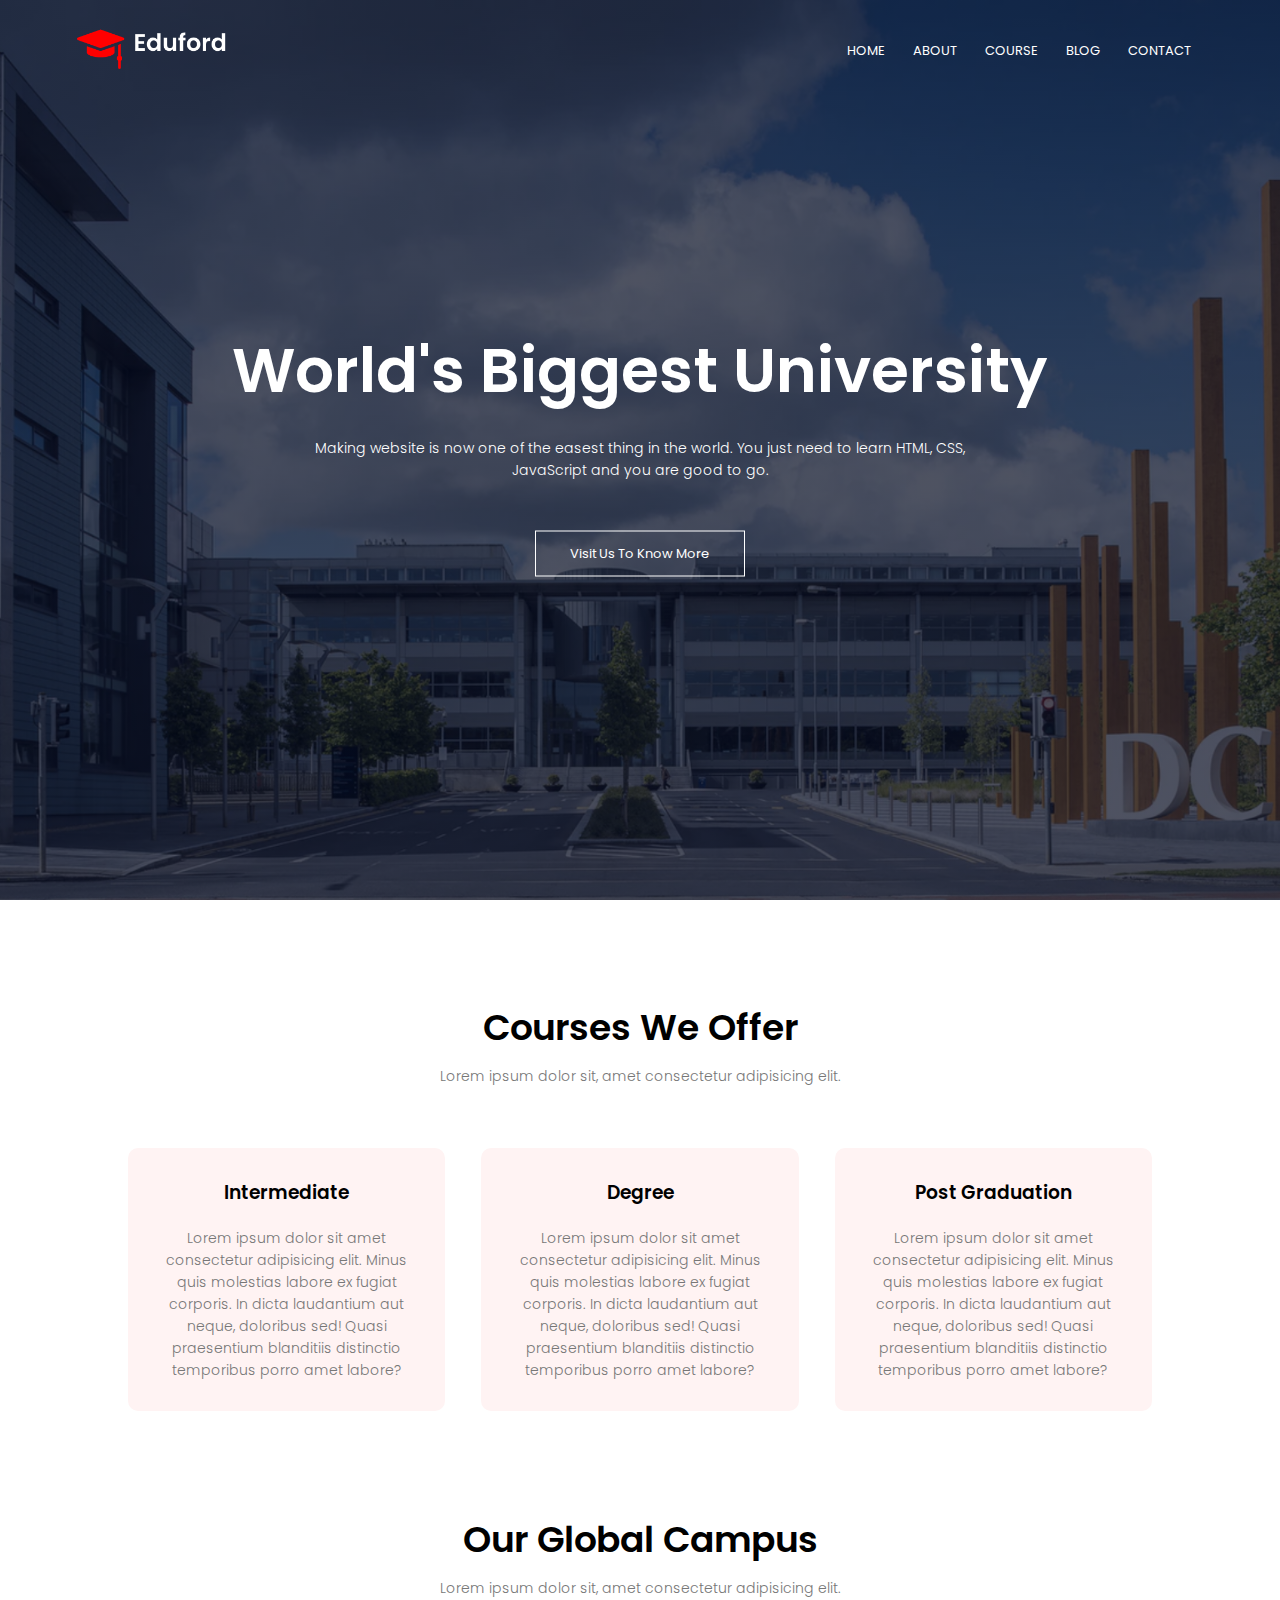
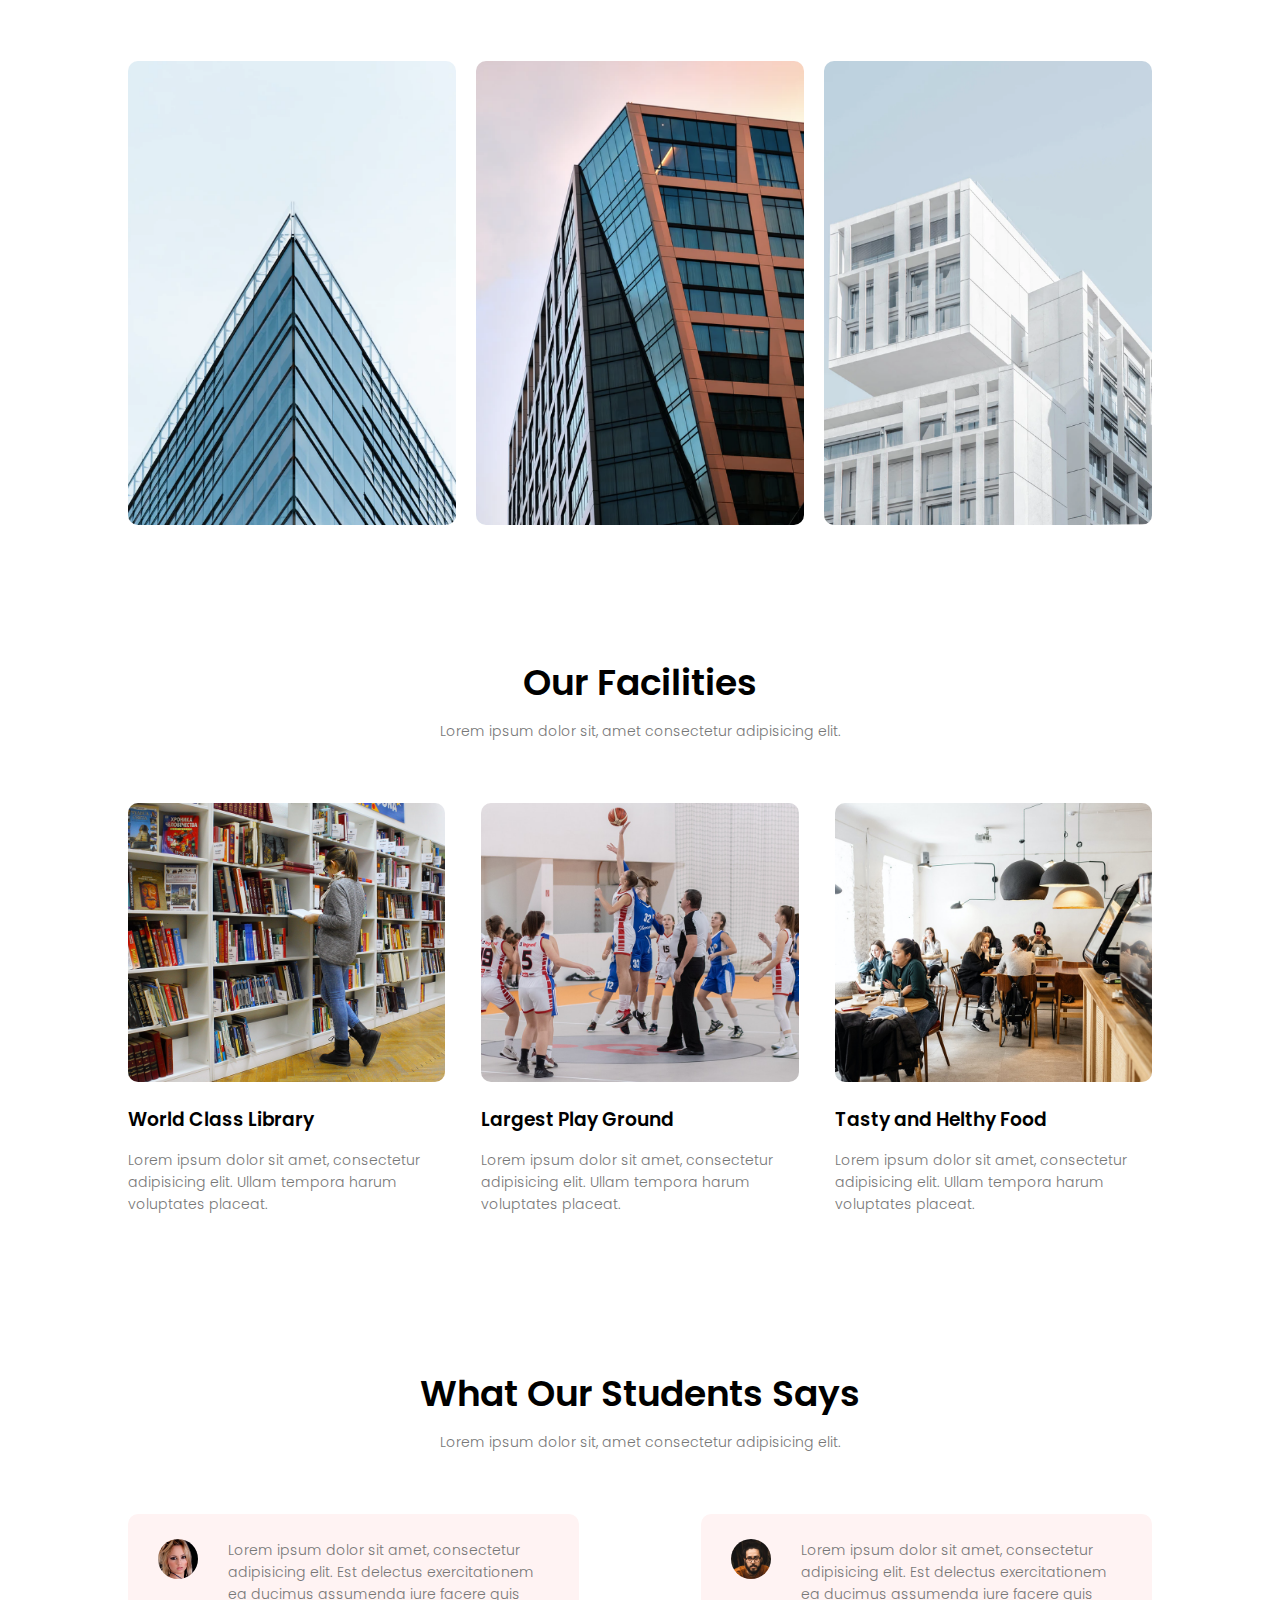
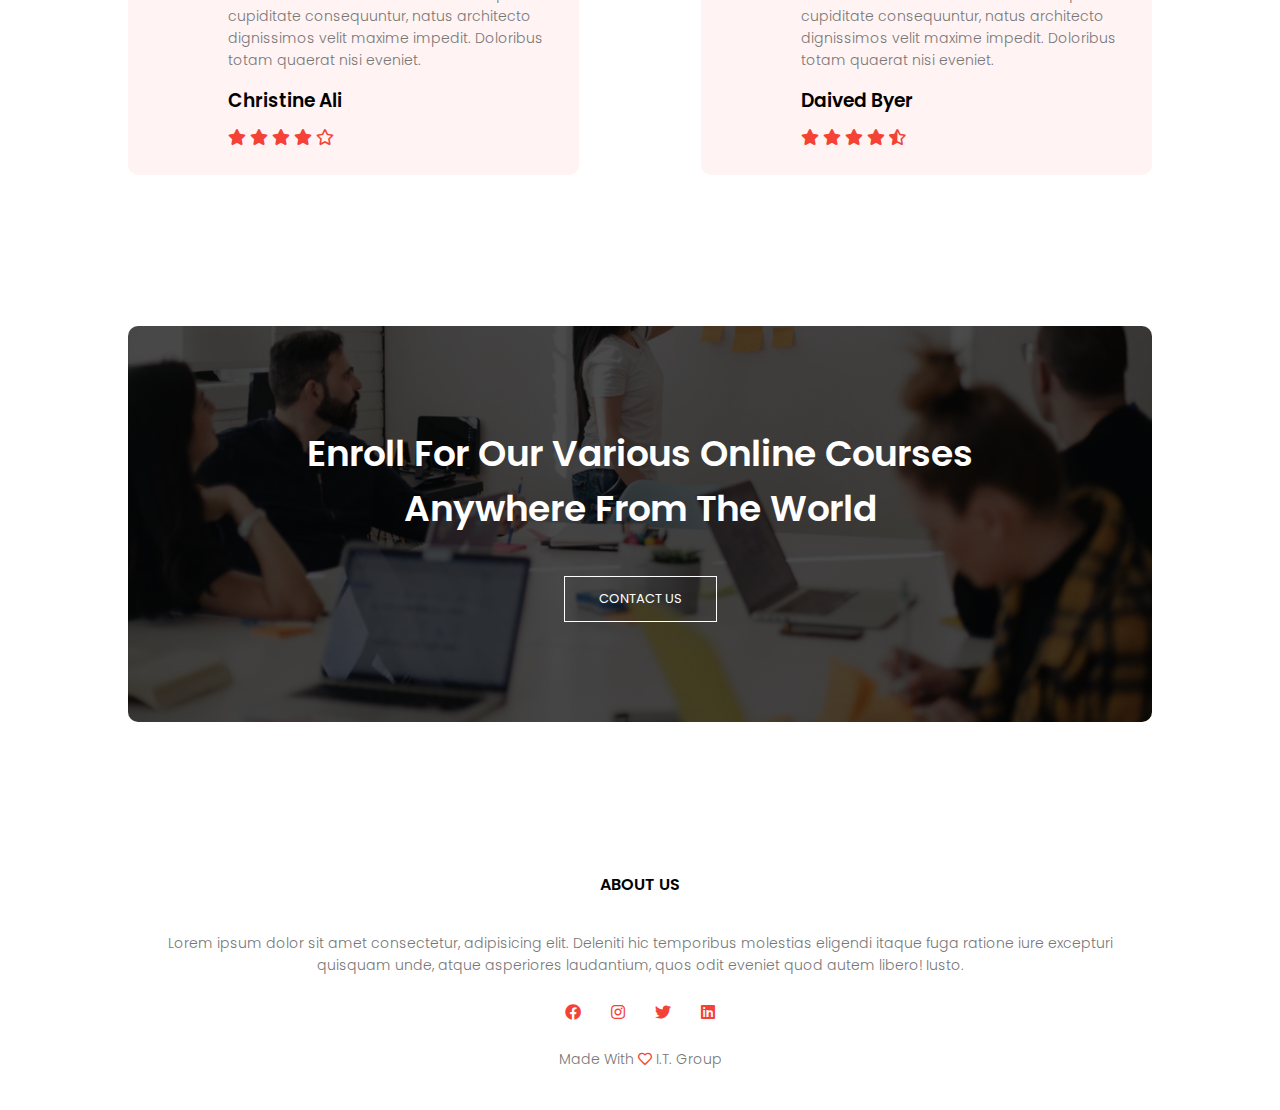
<file: index.html>
<!DOCTYPE html>
<html lang="en">

<head>
    <meta charset="UTF-8">
    <meta http-equiv="X-UA-Compatible" content="IE=edge">
    <meta name="viewport" content="width=device-width, initial-scale=1.0">
    <title>University Website</title>
    <link rel="stylesheet" href="style.css">
    <link rel="preconnect" href="https://fonts.googleapis.com">
    <link rel="preconnect" href="https://fonts.gstatic.com" crossorigin>
    <link href="https://fonts.googleapis.com/css2?family=Poppins:wght@100;200;300;400;700&display=swap"
        rel="stylesheet">
    <link rel="stylesheet" href="https://cdnjs.cloudflare.com/ajax/libs/font-awesome/5.15.4/css/all.min.css">
</head>

<body>
    <header class="header">
        <nav>
            <a href="index.html"><img src="eduford_img/logo.png" alt="logo"></a>
            <div class="nav-links" id="navLinks">
                <i class="fas fa-times" onclick="hideMenu()"></i>
                <ul>
                    <li><a href="index.html">HOME</a></li>
                    <li><a href="about.html">ABOUT</a></li>
                    <li><a href="course.html">COURSE</a></li>
                    <li><a href="blog.html">BLOG</a></li>
                    <li><a href="contact.html">CONTACT</a></li>
                </ul>
            </div>
            <i class="fas fa-bars" onclick="showMenu()"></i>
        </nav>
        <div class="text-box">
            <h1>World's Biggest University</h1>
            <p>Making website is now one of the easest thing in the world. You just need to learn HTML,
                CSS,<br>JavaScript and you are good to go.
            </p>
            <a href="" class="hero-btn">Visit Us To Know More</a>
        </div>
    </header>

    <!-- course -->
    <section class="course">
        <h1>Courses We Offer</h1>
        <p>Lorem ipsum dolor sit, amet consectetur adipisicing elit.</p>
        <div class="row">
            <div class="course-col">
                <h3>Intermediate</h3>
                <p>Lorem ipsum dolor sit amet consectetur adipisicing elit. Minus quis molestias labore ex fugiat
                    corporis. In dicta laudantium aut neque, doloribus sed! Quasi praesentium blanditiis distinctio
                    temporibus porro amet labore?</p>
            </div>
            <div class="course-col">
                <h3>Degree</h3>
                <p>Lorem ipsum dolor sit amet consectetur adipisicing elit. Minus quis molestias labore ex fugiat
                    corporis. In dicta laudantium aut neque, doloribus sed! Quasi praesentium blanditiis distinctio
                    temporibus porro amet labore?</p>
            </div>
            <div class="course-col">
                <h3>Post Graduation</h3>
                <p>Lorem ipsum dolor sit amet consectetur adipisicing elit. Minus quis molestias labore ex fugiat
                    corporis. In dicta laudantium aut neque, doloribus sed! Quasi praesentium blanditiis distinctio
                    temporibus porro amet labore?</p>
            </div>
        </div>
    </section>

    <!-- campus -->
    <section class="campus">
        <h1>Our Global Campus</h1>
        <p>Lorem ipsum dolor sit, amet consectetur adipisicing elit.</p>
        <div class="row">
            <div class="campus-col">
                <img src="eduford_img/london.png">
                <div class="layer">
                    <h3>LONDON</h3>
                </div>
            </div>
            <div class="campus-col">
                <img src="eduford_img/newyork.png">
                <div class="layer">
                    <h3>NEW YORK</h3>
                </div>
            </div>
            <div class="campus-col">
                <img src="eduford_img/washington.png">
                <div class="layer">
                    <h3>WASHINGTON</h3>
                </div>
            </div>
        </div>
    </section>

    <!-- facilities -->
    <section class="facilities">
        <h1>Our Facilities</h1>
        <p>Lorem ipsum dolor sit, amet consectetur adipisicing elit.</p>
        <div class="row">
            <div class="facilities-col">
                <img src="eduford_img/library.png" alt="">
                <h3>World Class Library</h3>
                <p>Lorem ipsum dolor sit amet, consectetur adipisicing elit. Ullam tempora harum voluptates placeat.</p>
            </div>
            <div class="facilities-col">
                <img src="eduford_img/basketball.png" alt="">
                <h3>Largest Play Ground</h3>
                <p>Lorem ipsum dolor sit amet, consectetur adipisicing elit. Ullam tempora harum voluptates placeat.</p>
            </div>
            <div class="facilities-col">
                <img src="eduford_img/cafeteria.png" alt="">
                <h3>Tasty and Helthy Food</h3>
                <p>Lorem ipsum dolor sit amet, consectetur adipisicing elit. Ullam tempora harum voluptates placeat.</p>
            </div>
        </div>
    </section>

    <!-- testimonial -->
    <section class="testimonials">
        <h1>What Our Students Says</h1>
        <p>Lorem ipsum dolor sit, amet consectetur adipisicing elit.</p>
        <div class="row">
            <div class="testimonial-col">
                <img src="eduford_img/user1.jpg" alt="">
                <div>
                    <p>Lorem ipsum dolor sit amet, consectetur adipisicing elit. Est delectus exercitationem ea ducimus
                        assumenda iure facere quis cupiditate consequuntur, natus architecto dignissimos velit maxime
                        impedit. Doloribus totam quaerat nisi eveniet.</p>
                    <h3>Christine Ali</h3>
                    <i class="fas fa-star"></i>
                    <i class="fas fa-star"></i>
                    <i class="fas fa-star"></i>
                    <i class="fas fa-star"></i>
                    <i class="far fa-star"></i>
                </div>
            </div>
            <div class="testimonial-col">
                <img src="eduford_img/user2.jpg" alt="">
                <div>
                    <p>Lorem ipsum dolor sit amet, consectetur adipisicing elit. Est delectus exercitationem ea ducimus
                        assumenda iure facere quis cupiditate consequuntur, natus architecto dignissimos velit maxime
                        impedit. Doloribus totam quaerat nisi eveniet.</p>
                    <h3>Daived Byer</h3>
                    <i class="fas fa-star"></i>
                    <i class="fas fa-star"></i>
                    <i class="fas fa-star"></i>
                    <i class="fas fa-star"></i>
                    <i class="fas fa-star-half-alt"></i>
                </div>
            </div>
        </div>
    </section>

    <!-- call to action -->
    <section class="cta">
        <h1>Enroll For Our Various Online Courses <br> Anywhere From The World</h1>
        <a href="" class="hero-btn">CONTACT US</a>
    </section>

    <footer class="footer">
        <h4>ABOUT US</h4>
        <p>Lorem ipsum dolor sit amet consectetur, adipisicing elit. Deleniti hic temporibus molestias eligendi itaque
            fuga ratione iure excepturi <br> quisquam unde, atque asperiores laudantium, quos odit eveniet quod autem libero!
            Iusto.</p>
            <div class="icons">
                <i class="fab fa-facebook"></i>
                <i class="fab fa-instagram"></i>
                <i class="fab fa-twitter"></i>
                <i class="fab fa-linkedin"></i>
            </div>
            <p>Made With <i class="far fa-heart"></i> I.T. Group </p>
    </footer>

    <script>
        var navLinks = document.getElementById("navLinks");
        function showMenu() {
            navLinks.style.right = "0";
        }
        function hideMenu() {
            navLinks.style.right = "-200px";
        }
    </script>
</body>

</html>
</file>
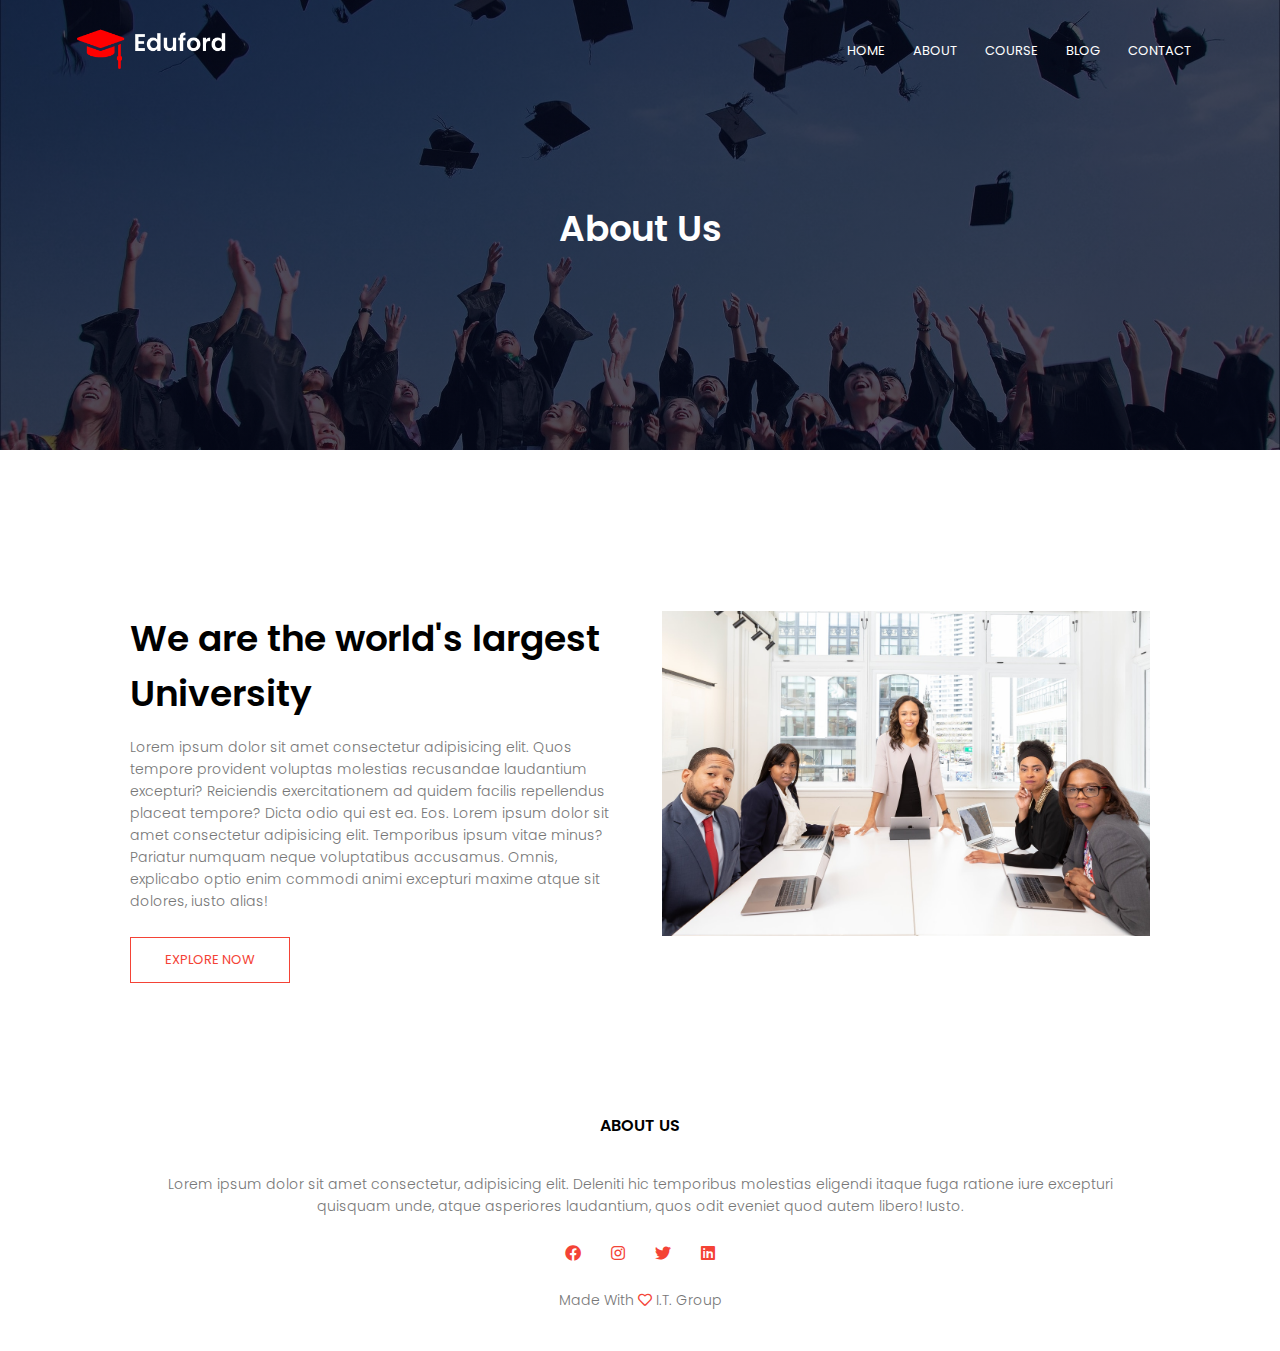
<file: about.html>
<!DOCTYPE html>
<html lang="en">

<head>
    <meta charset="UTF-8">
    <meta http-equiv="X-UA-Compatible" content="IE=edge">
    <meta name="viewport" content="width=device-width, initial-scale=1.0">
    <title>University Website</title>
    <link rel="stylesheet" href="style.css">
    <link rel="preconnect" href="https://fonts.googleapis.com">
    <link rel="preconnect" href="https://fonts.gstatic.com" crossorigin>
    <link href="https://fonts.googleapis.com/css2?family=Poppins:wght@100;200;300;400;700&display=swap"
        rel="stylesheet">
    <link rel="stylesheet" href="https://cdnjs.cloudflare.com/ajax/libs/font-awesome/5.15.4/css/all.min.css">
</head>

<body>
    <header class="sub-header">
        <nav>
            <a href="index.html"><img src="eduford_img/logo.png" alt="logo"></a>
            <div class="nav-links" id="navLinks">
                <i class="fas fa-times" onclick="hideMenu()"></i>
                <ul>
                    <li><a href="index.html">HOME</a></li>
                    <li><a href="about.html">ABOUT</a></li>
                    <li><a href="course.html">COURSE</a></li>
                    <li><a href="blog.html">BLOG</a></li>
                    <li><a href="contact.html">CONTACT</a></li>
                </ul>
            </div>
            <i class="fas fa-bars" onclick="showMenu()"></i>
        </nav>
        <h1>About Us</h1>
    </header>

    <!-- aobut us content -->
    <section class="about-us">
        <div class="row">
            <div class="about-us-col">
                <h1>We are the world's largest University</h1>
                <p>Lorem ipsum dolor sit amet consectetur adipisicing elit. Quos tempore provident voluptas molestias
                    recusandae laudantium excepturi? Reiciendis exercitationem ad quidem facilis repellendus placeat
                    tempore? Dicta odio qui est ea. Eos. Lorem ipsum dolor sit amet consectetur adipisicing elit.
                    Temporibus ipsum vitae minus? Pariatur numquam neque voluptatibus accusamus. Omnis, explicabo optio
                    enim commodi animi excepturi maxime atque sit dolores, iusto alias!</p>
                    <a href="" class="hero-btn red-btn">EXPLORE NOW</a>
            </div>
            <div class="about-us-col">
                <img src="eduford_img/about.jpg" alt="">
            </div>
        </div>
    </section>

    <footer class="footer">
        <h4>ABOUT US</h4>
        <p>Lorem ipsum dolor sit amet consectetur, adipisicing elit. Deleniti hic temporibus molestias eligendi itaque
            fuga ratione iure excepturi <br> quisquam unde, atque asperiores laudantium, quos odit eveniet quod autem
            libero!
            Iusto.</p>
        <div class="icons">
            <i class="fab fa-facebook"></i>
            <i class="fab fa-instagram"></i>
            <i class="fab fa-twitter"></i>
            <i class="fab fa-linkedin"></i>
        </div>
        <p>Made With <i class="far fa-heart"></i> I.T. Group </p>
    </footer>

    <script>
        var navLinks = document.getElementById("navLinks");
        function showMenu() {
            navLinks.style.right = "0";
        }
        function hideMenu() {
            navLinks.style.right = "-200px";
        }
    </script>
</body>

</html>
</file>
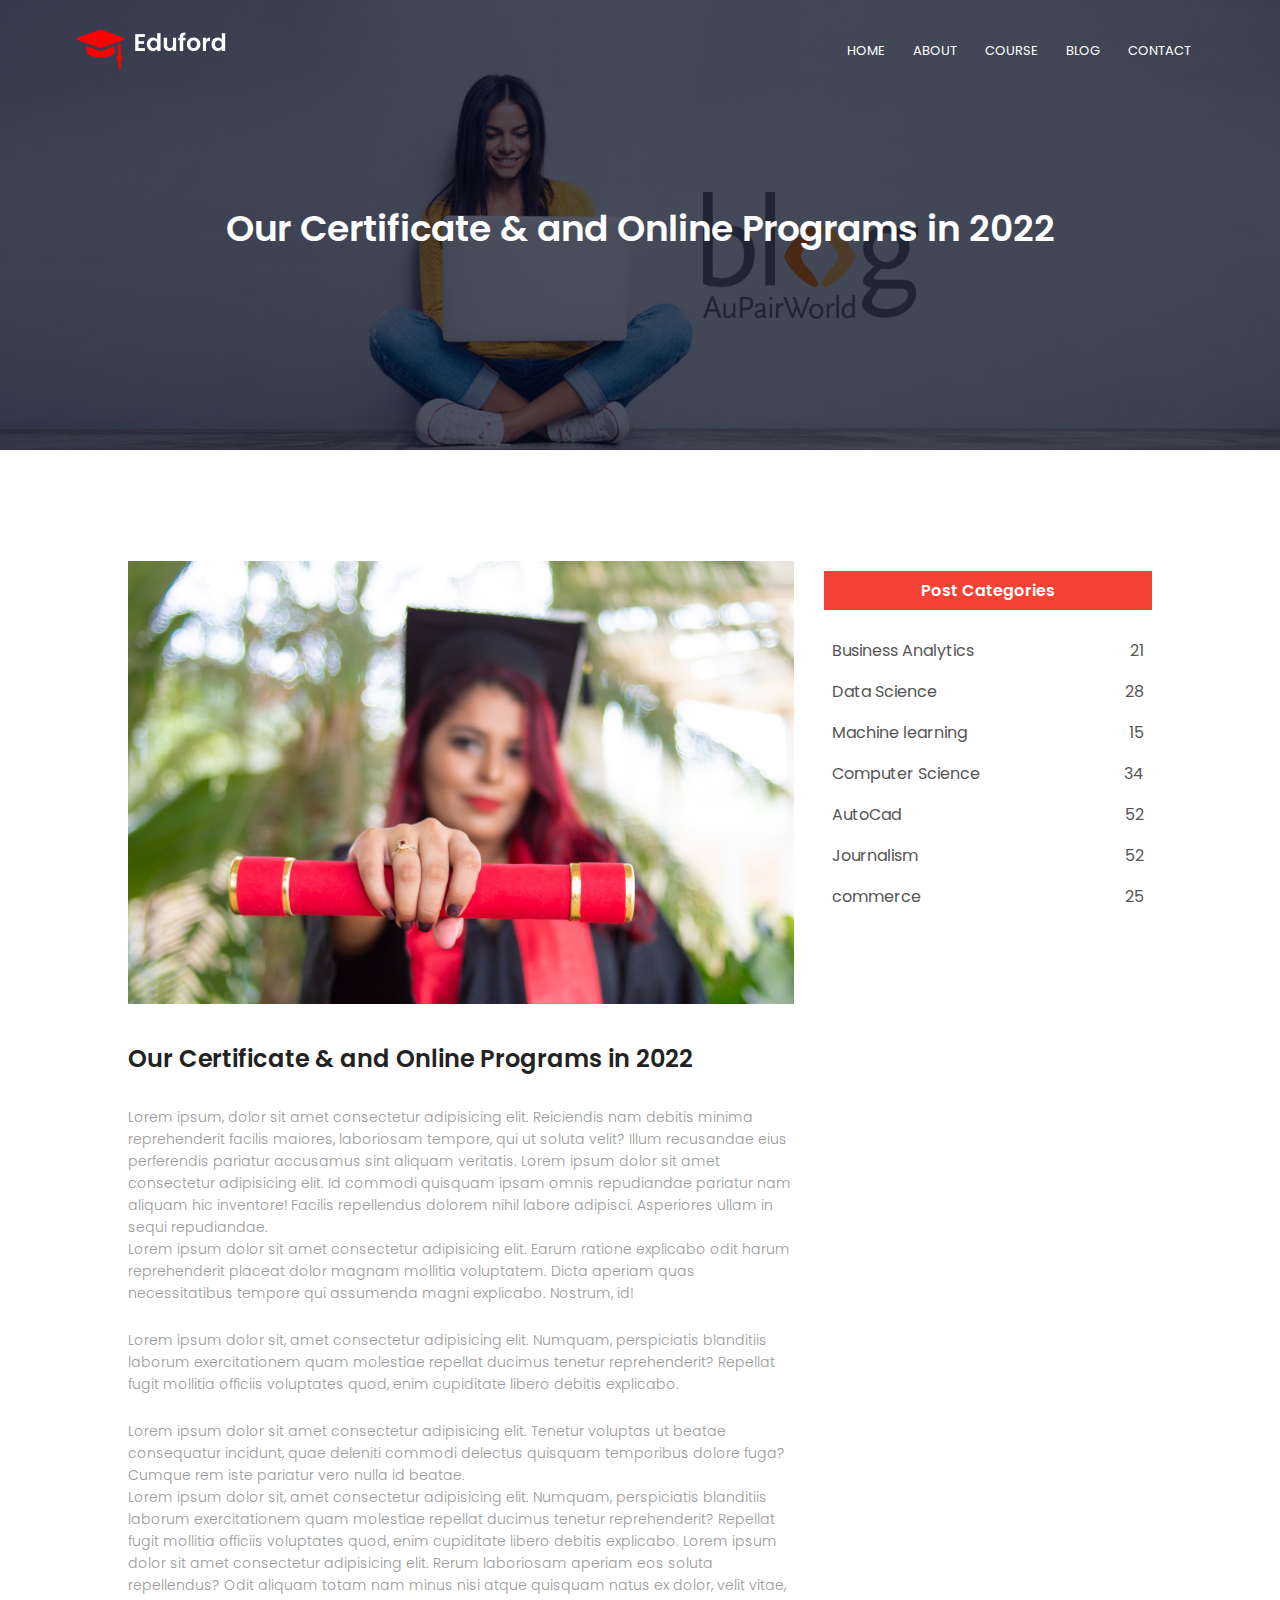
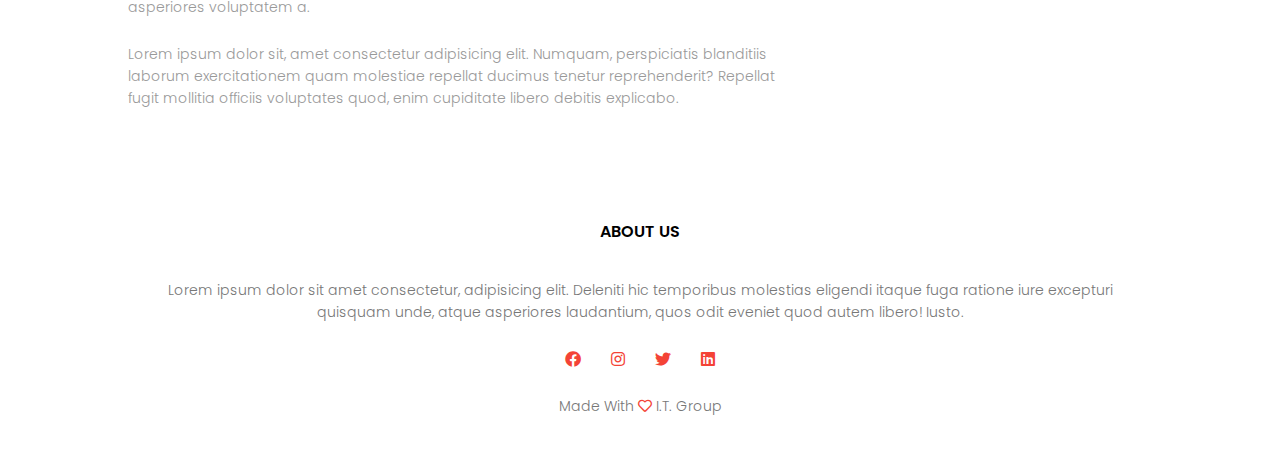
<file: blog.html>
<!DOCTYPE html>
<html lang="en">

<head>
    <meta charset="UTF-8">
    <meta http-equiv="X-UA-Compatible" content="IE=edge">
    <meta name="viewport" content="width=device-width, initial-scale=1.0">
    <title>University Website</title>
    <link rel="stylesheet" href="style.css">
    <link rel="preconnect" href="https://fonts.googleapis.com">
    <link rel="preconnect" href="https://fonts.gstatic.com" crossorigin>
    <link href="https://fonts.googleapis.com/css2?family=Poppins:wght@100;200;300;400;700&display=swap"
        rel="stylesheet">
    <link rel="stylesheet" href="https://cdnjs.cloudflare.com/ajax/libs/font-awesome/5.15.4/css/all.min.css">
</head>

<body>
    <header class="sub-header blog">
        <nav>
            <a href="index.html"><img src="eduford_img/logo.png" alt="logo"></a>
            <div class="nav-links" id="navLinks">
                <i class="fas fa-times" onclick="hideMenu()"></i>
                <ul>
                    <li><a href="index.html">HOME</a></li>
                    <li><a href="about.html">ABOUT</a></li>
                    <li><a href="course.html">COURSE</a></li>
                    <li><a href="blog.html">BLOG</a></li>
                    <li><a href="contact.html">CONTACT</a></li>
                </ul>
            </div>
            <i class="fas fa-bars" onclick="showMenu()"></i>
        </nav>
        <h1>Our Certificate & and Online Programs in 2022</h1>
    </header>

    <!-- blog page content -->
    <section class="blog-content">
        <div class="row">
            <div class="blog-col-left">
                <img src="eduford_img/certificate.jpg" alt="">
                <h2>Our Certificate & and Online Programs in 2022</h2>
                <p>Lorem ipsum, dolor sit amet consectetur adipisicing elit. Reiciendis nam debitis minima reprehenderit
                    facilis maiores, laboriosam tempore, qui ut soluta velit? Illum recusandae eius perferendis pariatur
                    accusamus sint aliquam veritatis. Lorem ipsum dolor sit amet consectetur adipisicing elit. Id
                    commodi quisquam ipsam omnis repudiandae pariatur nam aliquam hic inventore! Facilis repellendus
                    dolorem nihil labore adipisci. Asperiores ullam in sequi repudiandae.</p>
                <p>Lorem ipsum dolor sit amet consectetur adipisicing elit. Earum ratione explicabo odit harum
                    reprehenderit placeat dolor magnam mollitia voluptatem. Dicta aperiam quas necessitatibus tempore
                    qui assumenda magni explicabo. Nostrum, id!</p><br>
                <p>Lorem ipsum dolor sit, amet consectetur adipisicing elit. Numquam, perspiciatis blanditiis laborum
                    exercitationem quam molestiae repellat ducimus tenetur reprehenderit? Repellat fugit mollitia
                    officiis voluptates quod, enim cupiditate libero debitis explicabo.</p><br>
                <p>Lorem ipsum dolor sit amet consectetur adipisicing elit. Tenetur voluptas ut beatae consequatur
                    incidunt, quae deleniti commodi delectus quisquam temporibus dolore fuga? Cumque rem iste pariatur
                    vero nulla id beatae.</p>
                <p>Lorem ipsum dolor sit, amet consectetur adipisicing elit. Numquam, perspiciatis blanditiis laborum
                    exercitationem quam molestiae repellat ducimus tenetur reprehenderit? Repellat fugit mollitia
                    officiis voluptates quod, enim cupiditate libero debitis explicabo. Lorem ipsum dolor sit amet
                    consectetur adipisicing elit. Rerum laboriosam aperiam eos soluta repellendus? Odit aliquam totam
                    nam minus nisi atque quisquam natus ex dolor, velit vitae, asperiores voluptatem a.</p><br>
                <p>Lorem ipsum dolor sit, amet consectetur adipisicing elit. Numquam, perspiciatis blanditiis laborum
                    exercitationem quam molestiae repellat ducimus tenetur reprehenderit? Repellat fugit mollitia
                    officiis voluptates quod, enim cupiditate libero debitis explicabo.</p>
            </div>
            <div class="blog-col-right">
                <h3>Post Categories</h3>
                <div>
                    <span>Business Analytics</span>
                    <span>21</span>
                </div>
                <div>
                    <span>Data Science</span>
                    <span>28</span>
                </div>
                <div>
                    <span>Machine learning</span>
                    <span>15</span>
                </div>
                <div>
                    <span>Computer Science</span>
                    <span>34</span>
                </div>
                <div>
                    <span>AutoCad</span>
                    <span>52</span>
                </div>
                <div>
                    <span>Journalism</span>
                    <span>52</span>
                </div>
                <div>
                    <span>commerce</span>
                    <span>25</span>
                </div>
            </div>
        </div>
    </section>

    <footer class="footer">
        <h4>ABOUT US</h4>
        <p>Lorem ipsum dolor sit amet consectetur, adipisicing elit. Deleniti hic temporibus molestias eligendi itaque
            fuga ratione iure excepturi <br> quisquam unde, atque asperiores laudantium, quos odit eveniet quod autem
            libero!
            Iusto.</p>
        <div class="icons">
            <i class="fab fa-facebook"></i>
            <i class="fab fa-instagram"></i>
            <i class="fab fa-twitter"></i>
            <i class="fab fa-linkedin"></i>
        </div>
        <p>Made With <i class="far fa-heart"></i> I.T. Group </p>
    </footer>

    <script>
        var navLinks = document.getElementById("navLinks");
        function showMenu() {
            navLinks.style.right = "0";
        }
        function hideMenu() {
            navLinks.style.right = "-200px";
        }
    </script>
</body>

</html>
</file>
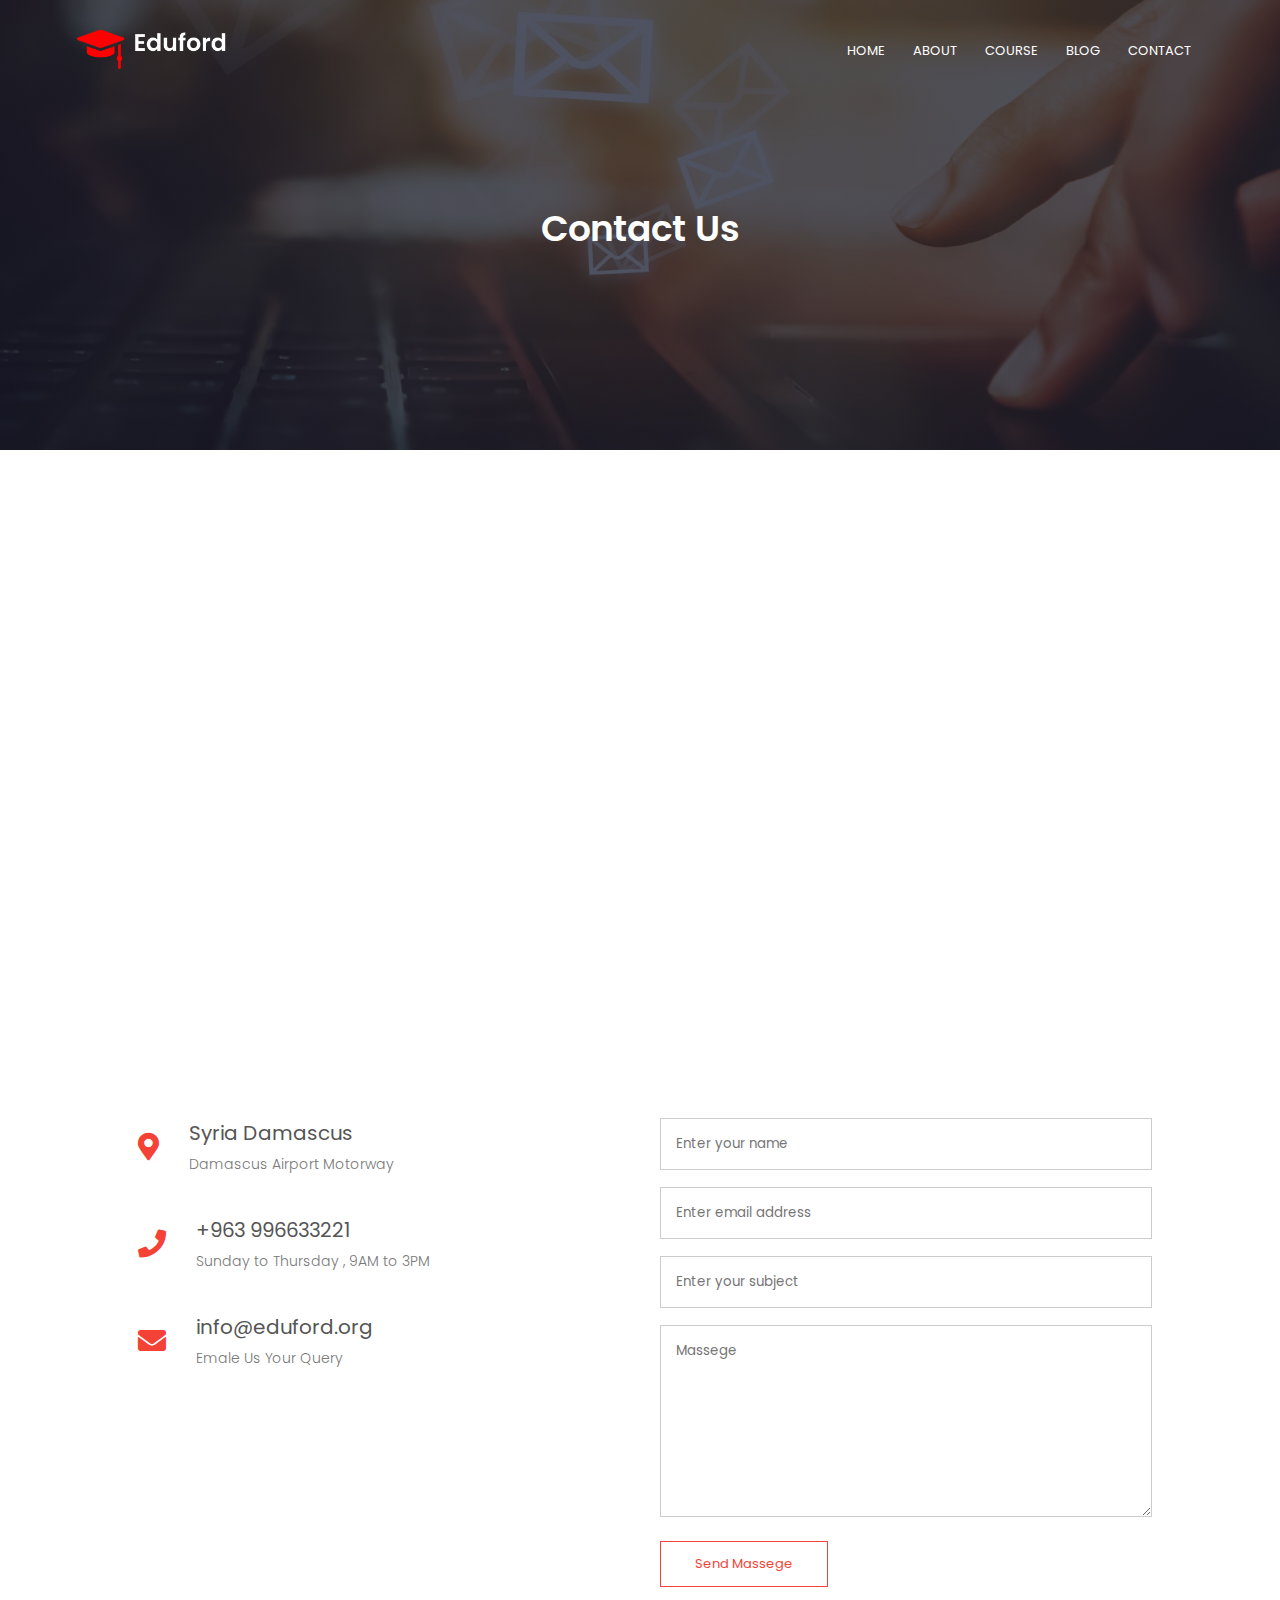
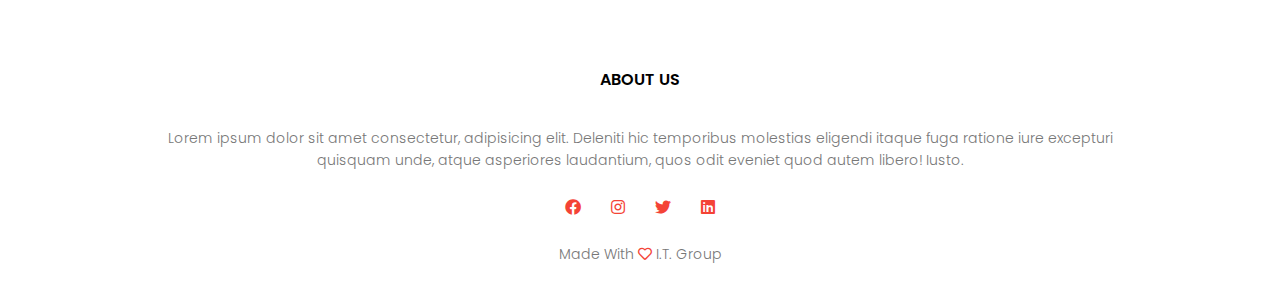
<file: contact.html>
<!DOCTYPE html>
<html lang="en">

<head>
    <meta charset="UTF-8">
    <meta http-equiv="X-UA-Compatible" content="IE=edge">
    <meta name="viewport" content="width=device-width, initial-scale=1.0">
    <title>University Website</title>
    <link rel="stylesheet" href="style.css">
    <link rel="preconnect" href="https://fonts.googleapis.com">
    <link rel="preconnect" href="https://fonts.gstatic.com" crossorigin>
    <link href="https://fonts.googleapis.com/css2?family=Poppins:wght@100;200;300;400;700&display=swap"
        rel="stylesheet">
    <link rel="stylesheet" href="https://cdnjs.cloudflare.com/ajax/libs/font-awesome/5.15.4/css/all.min.css">
</head>

<body>
    <header class="sub-header cont">
        <nav>
            <a href="index.html"><img src="eduford_img/logo.png" alt="logo"></a>
            <div class="nav-links" id="navLinks">
                <i class="fas fa-times" onclick="hideMenu()"></i>
                <ul>
                    <li><a href="index.html">HOME</a></li>
                    <li><a href="about.html">ABOUT</a></li>
                    <li><a href="course.html">COURSE</a></li>
                    <li><a href="blog.html">BLOG</a></li>
                    <li><a href="contact.html">CONTACT</a></li>
                </ul>
            </div>
            <i class="fas fa-bars" onclick="showMenu()"></i>
        </nav>
        <h1>Contact Us</h1>
    </header>

    <!-- contact us -->
    <section class="location">
        <iframe
            src="https://www.google.com/maps/embed?pb=!1m18!1m12!1m3!1d1663.6322496165187!2d36.317707567892704!3d33.49449491363371!2m3!1f0!2f0!3f0!3m2!1i1024!2i768!4f13.1!3m3!1m2!1s0x1518e1ea5abeba4f%3A0x9c1f81dc31f84ffb!2z2KfZhNmD2YTZitipINin2YTYqti32KjZitmC2YrYqSDZgdmKINis2KfZhdi52Kkg2K_Zhdi02YI!5e0!3m2!1sen!2s!4v1653482623679!5m2!1sen!2s"
            width="600" height="450" style="border:0;" allowfullscreen="" loading="lazy"
            referrerpolicy="no-referrer-when-downgrade"></iframe>
    </section>
    <section class="contact-us">
        <div class="row">
            <div class="contact-col">
                <div>
                    <i class="fas fa-map-marker-alt"></i>
                    <span>
                        <h5>Syria Damascus</h5>
                        <p>Damascus Airport Motorway</p>
                    </span>
                </div>
                <div>
                    <i class="fas fa-phone"></i>
                    <span>
                        <h5>+963 996633221</h5>
                        <p>Sunday to Thursday , 9AM to 3PM</p>
                    </span>
                </div>
                <div>
                    <i class="fas fa-envelope"></i>
                    <span>
                        <h5>info@eduford.org</h5>
                        <p>Emale Us Your Query</p>
                    </span>
                </div>
            </div>
            <div class="contact-col">
                <form action="">
                    <input type="text" placeholder="Enter your name" required>
                    <input type="email" placeholder="Enter email address" required>
                    <input type="text" placeholder="Enter your subject" required>
                    <textarea  rows="8" placeholder="Massege" required></textarea>
                    <button type="submit" class="hero-btn red-btn">Send Massege</button>
                </form>
            </div>
        </div>
    </section>

    <footer class="footer">
        <h4>ABOUT US</h4>
        <p>Lorem ipsum dolor sit amet consectetur, adipisicing elit. Deleniti hic temporibus molestias eligendi itaque
            fuga ratione iure excepturi <br> quisquam unde, atque asperiores laudantium, quos odit eveniet quod autem
            libero!
            Iusto.</p>
        <div class="icons">
            <i class="fab fa-facebook"></i>
            <i class="fab fa-instagram"></i>
            <i class="fab fa-twitter"></i>
            <i class="fab fa-linkedin"></i>
        </div>
        <p>Made With <i class="far fa-heart"></i> I.T. Group </p>
    </footer>

    <script>
        var navLinks = document.getElementById("navLinks");
        function showMenu() {
            navLinks.style.right = "0";
        }
        function hideMenu() {
            navLinks.style.right = "-200px";
        }
    </script>
</body>

</html>
</file>
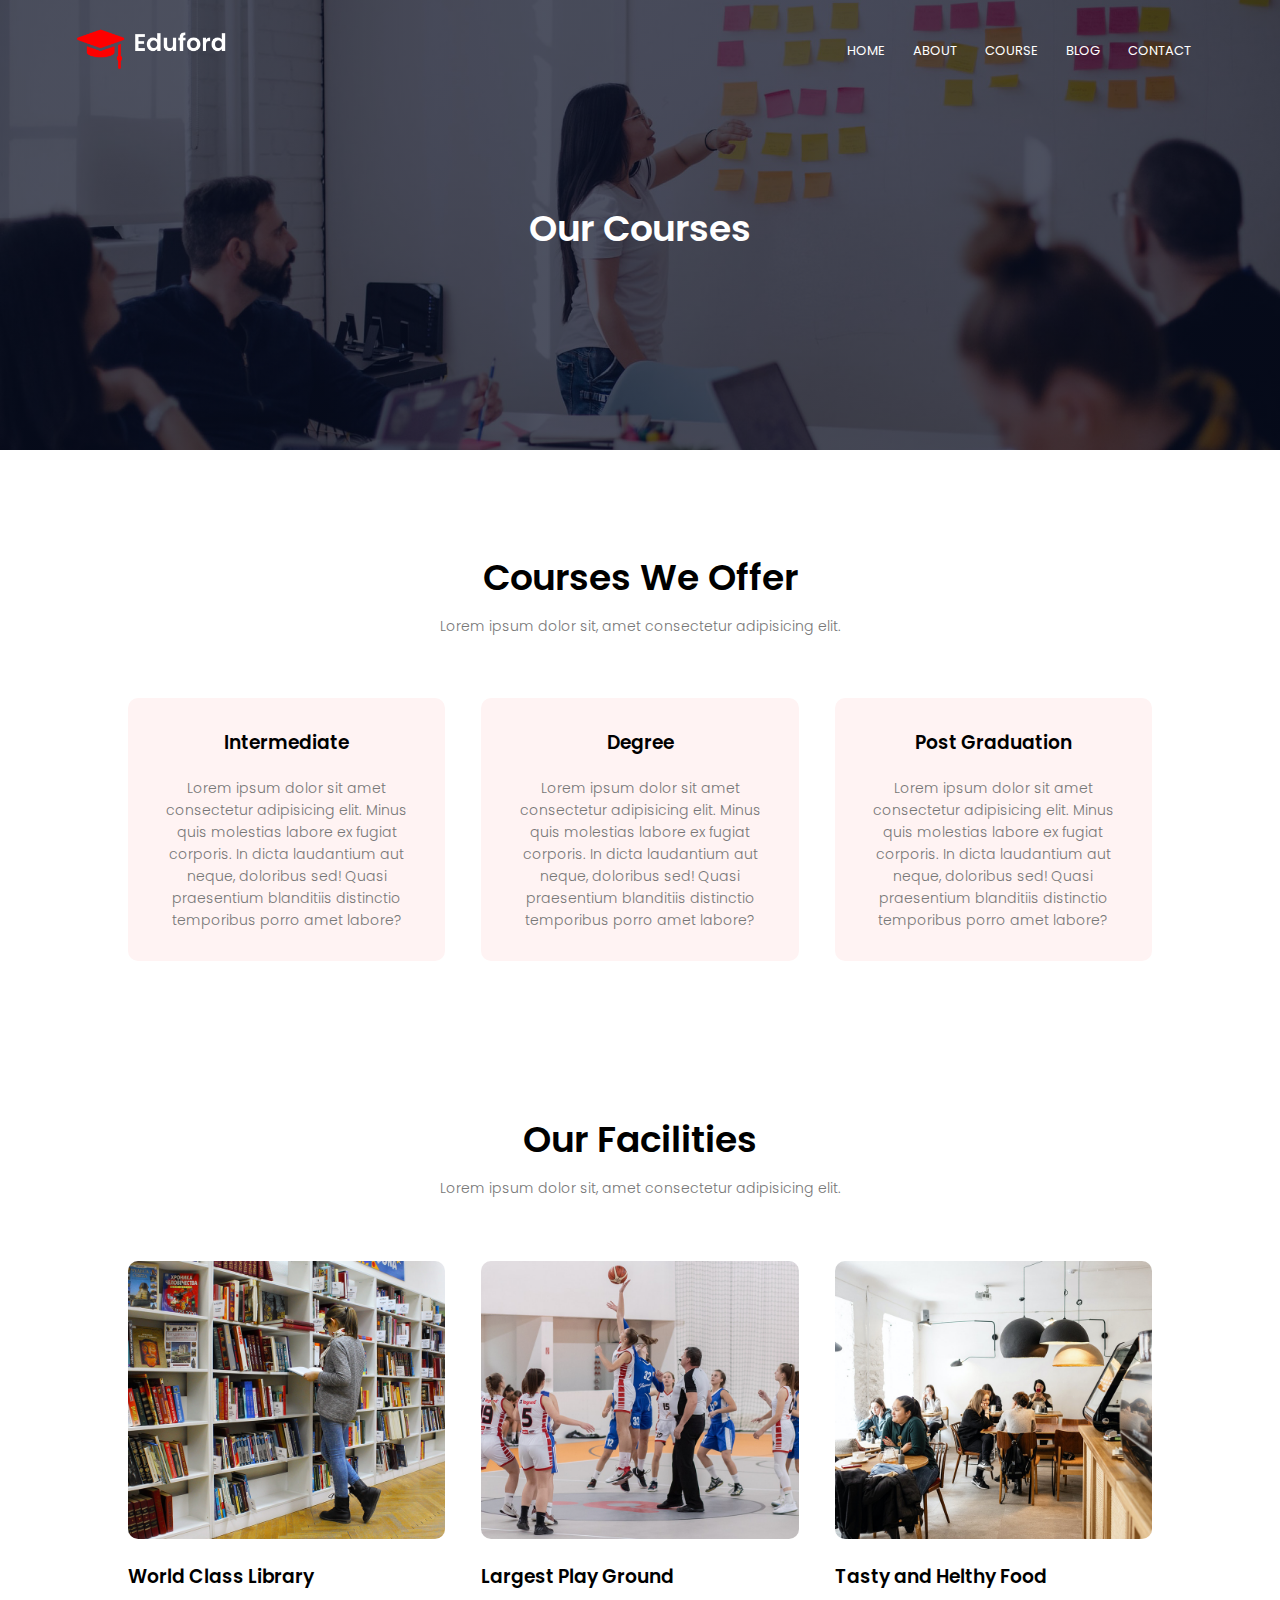
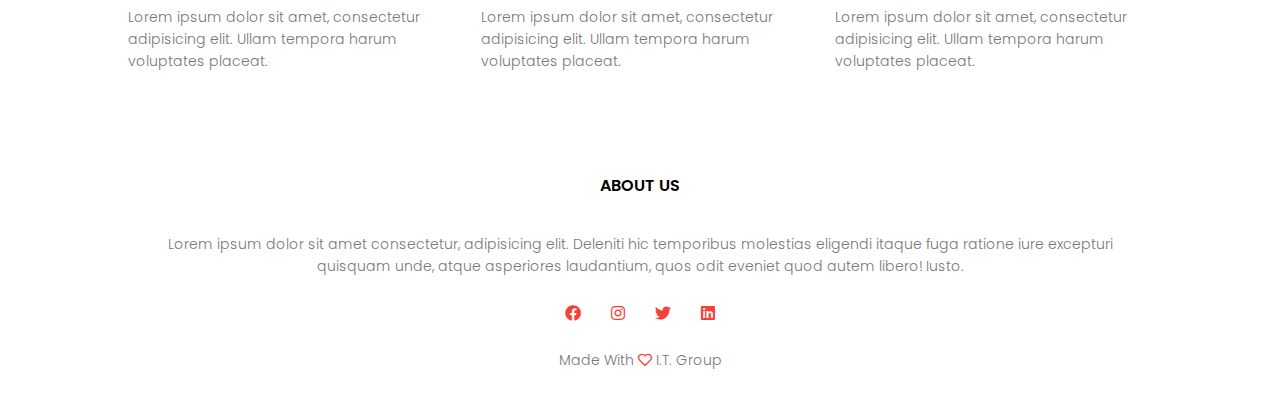
<file: course.html>
<!DOCTYPE html>
<html lang="en">

<head>
    <meta charset="UTF-8">
    <meta http-equiv="X-UA-Compatible" content="IE=edge">
    <meta name="viewport" content="width=device-width, initial-scale=1.0">
    <title>University Website</title>
    <link rel="stylesheet" href="style.css">
    <link rel="preconnect" href="https://fonts.googleapis.com">
    <link rel="preconnect" href="https://fonts.gstatic.com" crossorigin>
    <link href="https://fonts.googleapis.com/css2?family=Poppins:wght@100;200;300;400;700&display=swap"
        rel="stylesheet">
    <link rel="stylesheet" href="https://cdnjs.cloudflare.com/ajax/libs/font-awesome/5.15.4/css/all.min.css">
</head>

<body>
    <header class="sub-header sub-header2">
        <nav>
            <a href="index.html"><img src="eduford_img/logo.png" alt="logo"></a>
            <div class="nav-links" id="navLinks">
                <i class="fas fa-times" onclick="hideMenu()"></i>
                <ul>
                    <li><a href="index.html">HOME</a></li>
                    <li><a href="about.html">ABOUT</a></li>
                    <li><a href="course.html">COURSE</a></li>
                    <li><a href="blog.html">BLOG</a></li>
                    <li><a href="contact.html">CONTACT</a></li>
                </ul>
            </div>
            <i class="fas fa-bars" onclick="showMenu()"></i>
        </nav>
        <h1>Our Courses</h1>
    </header>

    <!-- course -->
    <section class="course">
        <h1>Courses We Offer</h1>
        <p>Lorem ipsum dolor sit, amet consectetur adipisicing elit.</p>
        <div class="row">
            <div class="course-col">
                <h3>Intermediate</h3>
                <p>Lorem ipsum dolor sit amet consectetur adipisicing elit. Minus quis molestias labore ex fugiat
                    corporis. In dicta laudantium aut neque, doloribus sed! Quasi praesentium blanditiis distinctio
                    temporibus porro amet labore?</p>
            </div>
            <div class="course-col">
                <h3>Degree</h3>
                <p>Lorem ipsum dolor sit amet consectetur adipisicing elit. Minus quis molestias labore ex fugiat
                    corporis. In dicta laudantium aut neque, doloribus sed! Quasi praesentium blanditiis distinctio
                    temporibus porro amet labore?</p>
            </div>
            <div class="course-col">
                <h3>Post Graduation</h3>
                <p>Lorem ipsum dolor sit amet consectetur adipisicing elit. Minus quis molestias labore ex fugiat
                    corporis. In dicta laudantium aut neque, doloribus sed! Quasi praesentium blanditiis distinctio
                    temporibus porro amet labore?</p>
            </div>
        </div>
    </section>

        <!-- facilities -->
        <section class="facilities">
            <h1>Our Facilities</h1>
            <p>Lorem ipsum dolor sit, amet consectetur adipisicing elit.</p>
            <div class="row">
                <div class="facilities-col">
                    <img src="eduford_img/library.png" alt="">
                    <h3>World Class Library</h3>
                    <p>Lorem ipsum dolor sit amet, consectetur adipisicing elit. Ullam tempora harum voluptates placeat.</p>
                </div>
                <div class="facilities-col">
                    <img src="eduford_img/basketball.png" alt="">
                    <h3>Largest Play Ground</h3>
                    <p>Lorem ipsum dolor sit amet, consectetur adipisicing elit. Ullam tempora harum voluptates placeat.</p>
                </div>
                <div class="facilities-col">
                    <img src="eduford_img/cafeteria.png" alt="">
                    <h3>Tasty and Helthy Food</h3>
                    <p>Lorem ipsum dolor sit amet, consectetur adipisicing elit. Ullam tempora harum voluptates placeat.</p>
                </div>
            </div>
        </section>

    <footer class="footer">
        <h4>ABOUT US</h4>
        <p>Lorem ipsum dolor sit amet consectetur, adipisicing elit. Deleniti hic temporibus molestias eligendi itaque
            fuga ratione iure excepturi <br> quisquam unde, atque asperiores laudantium, quos odit eveniet quod autem
            libero!
            Iusto.</p>
        <div class="icons">
            <i class="fab fa-facebook"></i>
            <i class="fab fa-instagram"></i>
            <i class="fab fa-twitter"></i>
            <i class="fab fa-linkedin"></i>
        </div>
        <p>Made With <i class="far fa-heart"></i> I.T. Group </p>
    </footer>

    <script>
        var navLinks = document.getElementById("navLinks");
        function showMenu() {
            navLinks.style.right = "0";
        }
        function hideMenu() {
            navLinks.style.right = "-200px";
        }
    </script>
</body>

</html>
</file>
<file: style.css>
* {
  margin: 0;
  padding: 0;
  scroll-behavior: smooth;
  font-family: "Poppins", sans-serif;
  box-sizing: border-box;
}

.header {
  min-height: 100vh;
  width: 100%;
  background-image: linear-gradient(rgba(4, 9, 30, 0.7), rgba(4, 9, 30, 0.7)),
    url(eduford_img/banner.png);
  background-position: center;
  background-size: cover;
  position: relative;
}

nav {
  display: flex;
  padding: 2% 6%;
  justify-content: space-between;
  align-items: center;
}

nav img {
  width: 150px;
}

.nav-links {
  flex: 1;
  text-align: right;
}

.nav-links ul li {
  list-style: none;
  display: inline-block;
  padding: 8px 12px;
  position: relative;
}

.nav-links ul li a {
  text-decoration: none;
  color: #fff;
  font-size: 13px;
}

.nav-links ul li::after {
  content: "";
  width: 0%;
  height: 2px;
  background-color: #f44336;
  display: block;
  margin: auto;
  transition: 0.5s;
}

.nav-links ul li:hover::after {
  width: 100%;
}

.text-box {
  width: 90%;
  color: #fff;
  position: absolute;
  top: 50%;
  left: 50%;
  transform: translate(-50%, -50%);
  text-align: center;
}

.text-box h1 {
  font-size: 62px;
}

.text-box p {
  font-size: 14px;
  margin: 10px 0 40px;
  color: #fff;
}

.hero-btn {
  display: inline-block;
  text-decoration: none;
  color: #fff;
  border: 1px solid #fff;
  font-size: 13px;
  padding: 12px 34px;
  background: transparent;
  position: relative;
  cursor: pointer;
  transition: 0.5s;
}

nav .fas {
  display: none;
}

.hero-btn:hover {
  border: 1px solid #f44336;
  background-color: #f44336;
}

@media (max-width: 700px) {
  .text-box h1 {
    font-size: 20px;
  }
  .nav-links ul li {
    display: block;
  }
  .nav-links {
    position: fixed;
    background-color: #f44336;
    min-height: 100vh;
    width: 200px;
    top: 0;
    right: -200px;
    text-align: left;
    z-index: 2;
    transition: 1s;
  }
  nav .fas {
    display: block;
    color: #fff;
    font-size: 22px;
    margin: 10px;
    cursor: pointer;
  }
  .nav-links ul {
    padding: 30px;
  }
}

/* course */

.course {
  width: 80%;
  margin: auto;
  text-align: center;
  padding-top: 100px;
}

h1 {
  font-size: 36px;
  font-weight: 600;
}

p {
  color: #777;
  padding: 10px;
  font-size: 14px;
  font-weight: 300;
  line-height: 22px;
}

.row {
  display: flex;
  margin-top: 5%;
  justify-content: space-between;
}

.course-col {
  flex-basis: 31%;
  background-color: #fff3f3;
  border-radius: 10px;
  margin-bottom: 5%;
  padding: 20px 12px;
  transition: 0.5s;
}

h3 {
  text-align: center;
  margin: 10px 0;
  font-weight: 600;
}

.course-col:hover {
  transform: scale(1.1);
  box-shadow: 0 0 20px 0 rgba(0, 0, 0, 0.2);
}

@media (max-width: 700px) {
  .row {
    flex-direction: column;
  }
}

/* campus */

.campus {
  width: 80%;
  padding-top: 50px;
  text-align: center;
  margin: auto;
}

.campus-col {
  flex-basis: 32%;
  border-radius: 10px;
  margin-bottom: 30px;
  position: relative;
  overflow: hidden;
}

.campus-col img {
  width: 100%;
  display: block;
}

.layer {
  width: 100%;
  height: 100%;
  background: transparent;
  position: absolute;
  top: 0;
  left: 0;
  transition: 0.5s;
}

.layer:hover {
  background: rgba(226, 0, 0, 0.7);
}

.layer h3 {
  width: 100%;
  color: #fff;
  position: absolute;
  left: 50%;
  bottom: 0;
  font-size: 26px;
  font-weight: 500;
  transform: translateX(-50%);
  opacity: 0;
  transition: 0.5s;
}

.layer:hover h3 {
  bottom: 49%;
  opacity: 1;
}

/* facilities */
.facilities {
  width: 80%;
  text-align: center;
  padding-top: 100px;
  margin: auto;
}

.facilities-col {
  flex-basis: 31%;
  border-radius: 10px;
  margin-bottom: 5%;
  text-align: left;
}

.facilities-col img {
  width: 100%;
  border-radius: 10px;
}

.facilities-col p {
  padding: 0;
}

.facilities-col h3 {
  text-align: left;
  margin-top: 16px;
  margin-bottom: 15px;
}

/* testimonials */
.testimonials {
  width: 80%;
  padding-top: 100px;
  margin: auto;
  text-align: center;
}

.testimonial-col {
  flex-basis: 44%;
  border-radius: 10px;
  margin-bottom: 5%;
  text-align: left;
  background-color: #fff3f3;
  padding: 25px;
  cursor: pointer;
  display: flex;
}

.testimonial-col img {
  height: 40px;
  margin-left: 5px;
  margin-right: 30px;
  border-radius: 50%;
}

.testimonial-col p {
  padding: 0;
}

.testimonial-col h3 {
  margin-top: 15px;
  text-align: left;
}

.testimonial-col .fas,
.far {
  color: #f44336;
}

@media (max-width: 700px) {
  .testimonial-col img {
    margin-left: 0px;
    margin-right: 15px;
  }
}

/* call to action */
.cta {
  width: 80%;
  margin: 100px auto;
  padding: 100px 0;
  text-align: center;
  border-radius: 10px;
  background-image: linear-gradient(rgba(0, 0, 0, 0.7), rgba(0, 0, 0, 0.7)),
    url(eduford_img/banner2.jpg);
  background-size: cover;
  background-position: center;
}

.cta h1 {
  color: #fff;
  padding: 0;
  margin-bottom: 40px;
}

@media (max-width: 700px) {
  .cta h1 {
    font-size: 26px;
  }
}

/* footer */
.footer {
  width: 100%;
  text-align: center;
  padding: 30px 0;
}

.footer h4 {
  margin-bottom: 25px;
  margin-top: 20px;
  font-weight: 600;
}

.icons .fab {
  color: #f44336;
  cursor: pointer;
  margin: 0 13px;
  padding: 18px 0;
}

/* about us page */
.sub-header {
  min-height: 50vh;
  width: 100%;
  background-image: linear-gradient(rgba(4, 9, 30, 0.7), rgba(4, 9, 30, 0.7)),
    url(eduford_img/background.jpg);
  background-position: center;
  background-size: cover;
  text-align: center;
  color: #fff;
}

.sub-header h1 {
  margin-top: 100px;
}

.about-us {
  width: 80%;
  margin: auto;
  padding-top: 80px;
  padding-bottom: 50px;
}

.about-us-col {
  flex-basis: 48%;
  padding: 30px 2px;
}

.about-us-col img {
  width: 100%;
}

.about-us-col h1 {
  padding: 0;
}

.about-us-col p {
  padding: 15px 0 25px;
}

.red-btn {
  color: #f44336;
  border-color: #f44336;
}

.hero-btn:hover {
  color: #fff;
}

/* courses page */
.sub-header2 {
  background-image: linear-gradient(rgba(4, 9, 30, 0.7), rgba(4, 9, 30, 0.7)),
    url(eduford_img/kurser.jpg);
}

/* blog page */
.blog {
  background-image: linear-gradient(rgba(4, 9, 30, 0.7), rgba(4, 9, 30, 0.7)),
    url(eduford_img/apw_blog_header_young_woman_with_laptop_4.jpg);
}

.blog-content {
  width: 80%;
  padding: 60px 0;
  margin: auto;
}

.blog-col-left {
  flex-basis: 65%;
}

.blog-col-left img {
  width: 100%;
}

.blog-col-left h2 {
  font-weight: 600;
  color: #222;
  margin: 30px 0;
}

.blog-col-left p {
  padding: 0;
  color: #999;
}
.blog-col-right {
  flex-basis: 32%;
}

.blog-col-right h3 {
  background-color: #f44336;
  color: #fff;
  padding: 7px 0;
  font-size: 16px;
  margin-bottom: 20px;
}

.blog-col-right div {
  display: flex;
  align-items: center;
  justify-content: space-between;
  color: #555;
  padding: 8px;
}



.cont {
  min-height: 50vh;
  width: 100%;
  background-image: linear-gradient(rgba(4, 9, 30, 0.7), rgba(4, 9, 30, 0.7)),
    url(eduford_img/contact-us.jpg);
  background-position: center;
  background-size: cover;
  text-align: center;
  color: #fff;
}

.location {
  width: 80%;
  margin: auto;
  padding: 80px 0;
}

.location iframe {
  width: 100%;
}

.contact-us {
  width: 80%;
  margin: auto;
}

.contact-col {
  flex-basis: 48%;
  margin-bottom: 30px;
}

.contact-col div {
  display: flex;
  align-items: center;
  margin-bottom: 40px;
}

.contact-col div .fas {
  font-size: 28px;
  color: #f44336;
  margin: 10px;
  margin-right: 30px;
}

.contact-col div p {
  padding: 0;
}

.contact-col div h5 {
  font-size: 20px;
  margin-bottom: 5px;
  color: #555;
  font-weight: 400;
}

.contact-col input,
.contact-col textarea {
  width: 100%;
  padding: 15px;
  margin-bottom: 17px;
  outline: none;
  border: 1px solid #ccc;
}
</file>
